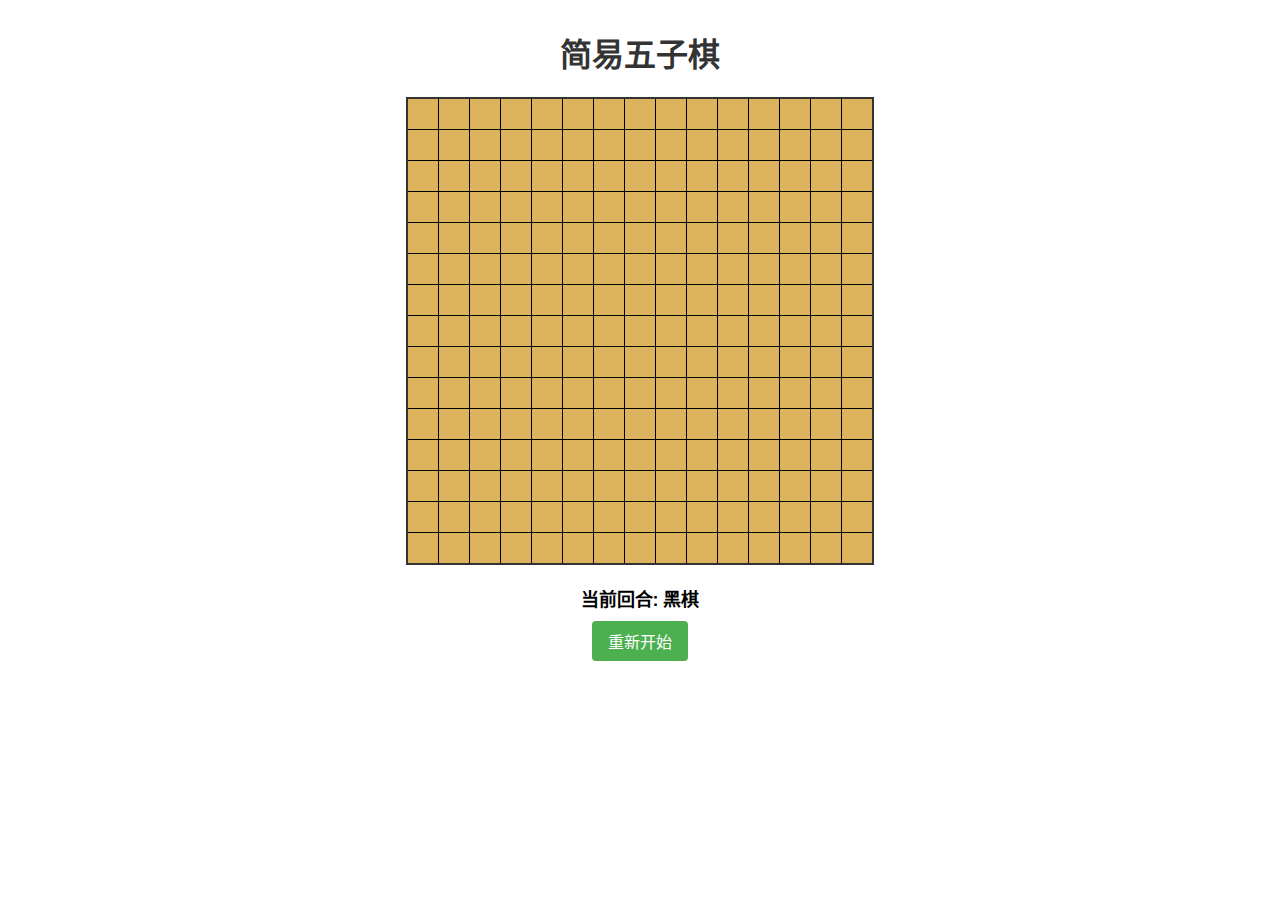
<file: chess/index.html>
<!DOCTYPE html>
<html lang="zh-CN">
<head>
    <meta charset="UTF-8">
    <meta name="viewport" content="width=device-width, initial-scale=1.0">
    <title>简易五子棋</title>
    <style>
        body {
            display: flex;
            flex-direction: column;
            align-items: center;
            font-family: Arial, sans-serif;
        }
        h1 {
            color: #333;
        }
        #game-board {
            display: grid;
            grid-template-columns: repeat(15, 30px);
            grid-template-rows: repeat(15, 30px);
            gap: 1px;
            background-color: #000;
            border: 2px solid #333;
        }
        .cell {
            width: 30px;
            height: 30px;
            background-color: #dcb35c;
            display: flex;
            justify-content: center;
            align-items: center;
            cursor: pointer;
        }
        .piece {
            width: 26px;
            height: 26px;
            border-radius: 50%;
        }
        .black {
            background-color: #000;
        }
        .white {
            background-color: #fff;
        }
        #status {
            margin-top: 20px;
            font-size: 18px;
            font-weight: bold;
        }
        #reset-btn {
            margin-top: 10px;
            padding: 8px 16px;
            background-color: #4CAF50;
            color: white;
            border: none;
            border-radius: 4px;
            cursor: pointer;
            font-size: 16px;
        }
        #reset-btn:hover {
            background-color: #45a049;
        }
    </style>
</head>
<body>
    <h1>简易五子棋</h1>
    <div id="game-board"></div>
    <div id="status">当前回合: 黑棋</div>
    <button id="reset-btn">重新开始</button>

    <script>
        const boardSize = 15;
        const board = Array(boardSize).fill().map(() => Array(boardSize).fill(null));
        let currentPlayer = 'black';
        let gameOver = false;

        const gameBoard = document.getElementById('game-board');
        const statusDisplay = document.getElementById('status');
        const resetButton = document.getElementById('reset-btn');

        // 初始化棋盘
        function initializeBoard() {
            gameBoard.innerHTML = '';
            for (let i = 0; i < boardSize; i++) {
                for (let j = 0; j < boardSize; j++) {
                    const cell = document.createElement('div');
                    cell.classList.add('cell');
                    cell.dataset.row = i;
                    cell.dataset.col = j;
                    cell.addEventListener('click', handleCellClick);
                    gameBoard.appendChild(cell);
                }
            }
        }

        // 处理点击事件
        function handleCellClick(e) {
            if (gameOver) return;

            const row = parseInt(e.target.dataset.row);
            const col = parseInt(e.target.dataset.col);

            if (board[row][col] !== null) return;

            board[row][col] = currentPlayer;
            renderPiece(row, col, currentPlayer);

            if (checkWin(row, col)) {
                statusDisplay.textContent = `游戏结束! ${currentPlayer === 'black' ? '黑棋' : '白棋'}获胜!`;
                gameOver = true;
                return;
            }

            currentPlayer = currentPlayer === 'black' ? 'white' : 'black';
            statusDisplay.textContent = `当前回合: ${currentPlayer === 'black' ? '黑棋' : '白棋'}`;
        }

        // 渲染棋子
        function renderPiece(row, col, player) {
            const cell = document.querySelector(`[data-row="${row}"][data-col="${col}"]`);
            const piece = document.createElement('div');
            piece.classList.add('piece', player);
            cell.appendChild(piece);
        }

        // 检查胜利条件
        function checkWin(row, col) {
            const directions = [
                [0, 1],   // 水平
                [1, 0],   // 垂直
                [1, 1],   // 对角线
                [1, -1]   // 反对角线
            ];

            for (const [dx, dy] of directions) {
                let count = 1;

                // 正向检查
                for (let i = 1; i < 5; i++) {
                    const newRow = row + dx * i;
                    const newCol = col + dy * i;
                    if (newRow < 0 || newRow >= boardSize || newCol < 0 || newCol >= boardSize || 
                        board[newRow][newCol] !== currentPlayer) {
                        break;
                    }
                    count++;
                }

                // 反向检查
                for (let i = 1; i < 5; i++) {
                    const newRow = row - dx * i;
                    const newCol = col - dy * i;
                    if (newRow < 0 || newRow >= boardSize || newCol < 0 || newCol >= boardSize || 
                        board[newRow][newCol] !== currentPlayer) {
                        break;
                    }
                    count++;
                }

                if (count >= 5) return true;
            }

            return false;
        }

        // 重置游戏
        function resetGame() {
            for (let i = 0; i < boardSize; i++) {
                for (let j = 0; j < boardSize; j++) {
                    board[i][j] = null;
                }
            }
            currentPlayer = 'black';
            gameOver = false;
            statusDisplay.textContent = '当前回合: 黑棋';
            initializeBoard();
        }

        resetButton.addEventListener('click', resetGame);

        // 初始化游戏
        initializeBoard();
    </script>
</body>
</html>
</file>
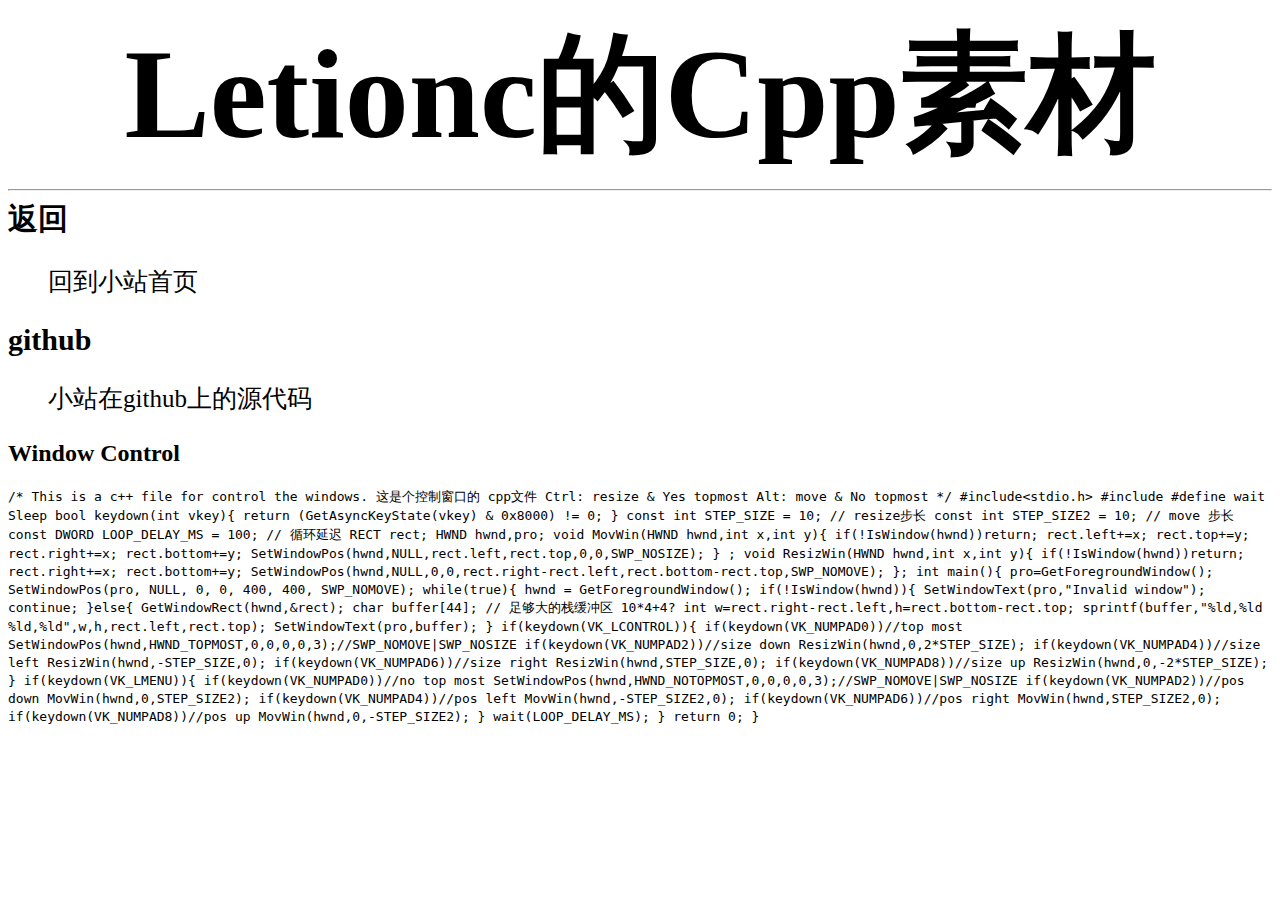
<file: cppEg/index.html>
<!doctype html>
<html>
  <head>
    <meta charset="utf-8">
    <title>Letionc 的素材</title>
    <link href="../app.css" rel="stylesheet">
  </head>
  <body>
    <h1>Letionc<wbr>的Cpp素材</h1>
    <hr>
    <a href=".."><b>返回</b></a>
    <blockquote>回到小站首页</blockquote>
    <a href="https://github.com/Letionc/Letionc.github.io/tree/main/cppEg"><b>github</b></a>
    <blockquote>小站在github上的源代码</blockquote>
    <div id="codes">
      <h2 id="1">Window Control</h2>
      <code class="lang-cpp">/*

This is a c++ file for control the windows.
这是个控制窗口的 cpp文件

Ctrl:	resize	& Yes topmost
Alt:	move 	& No  topmost

*/
#include&lt;stdio.h&gt;
#include<windows.h>
#define wait Sleep
bool keydown(int vkey){
    return (GetAsyncKeyState(vkey) & 0x8000) != 0;
}
const int STEP_SIZE = 10; // resize步长
const int STEP_SIZE2 = 10; // move 步长
const DWORD LOOP_DELAY_MS = 100; // 循环延迟
RECT rect;
HWND hwnd,pro;
void MovWin(HWND hwnd,int x,int y){
	if(!IsWindow(hwnd))return;
	rect.left+=x;
	rect.top+=y;
	rect.right+=x;
	rect.bottom+=y;
    SetWindowPos(hwnd,NULL,rect.left,rect.top,0,0,SWP_NOSIZE);
} ;
void ResizWin(HWND hwnd,int x,int y){
	if(!IsWindow(hwnd))return;
	rect.right+=x;
	rect.bottom+=y;
    SetWindowPos(hwnd,NULL,0,0,rect.right-rect.left,rect.bottom-rect.top,SWP_NOMOVE);
};
int main(){
	pro=GetForegroundWindow();
    SetWindowPos(pro, NULL, 0, 0, 400, 400, SWP_NOMOVE);
    while(true){
        hwnd = GetForegroundWindow();
        if(!IsWindow(hwnd)){
        	SetWindowText(pro,"Invalid window");
            continue;
        }else{
			GetWindowRect(hwnd,&rect);
			char buffer[44];  // 足够大的栈缓冲区 10*4+4?
			int w=rect.right-rect.left,h=rect.bottom-rect.top;
        	sprintf(buffer,"%ld,%ld %ld,%ld",w,h,rect.left,rect.top);
			SetWindowText(pro,buffer);
		}
        if(keydown(VK_LCONTROL)){
            if(keydown(VK_NUMPAD0))//top most
                SetWindowPos(hwnd,HWND_TOPMOST,0,0,0,0,3);//SWP_NOMOVE|SWP_NOSIZE
            if(keydown(VK_NUMPAD2))//size down
                ResizWin(hwnd,0,2*STEP_SIZE);
            if(keydown(VK_NUMPAD4))//size left
                ResizWin(hwnd,-STEP_SIZE,0);
            if(keydown(VK_NUMPAD6))//size right
                ResizWin(hwnd,STEP_SIZE,0);
            if(keydown(VK_NUMPAD8))//size up
                ResizWin(hwnd,0,-2*STEP_SIZE);
        }
        if(keydown(VK_LMENU)){
            if(keydown(VK_NUMPAD0))//no top most
                SetWindowPos(hwnd,HWND_NOTOPMOST,0,0,0,0,3);//SWP_NOMOVE|SWP_NOSIZE
            if(keydown(VK_NUMPAD2))//pos down
                MovWin(hwnd,0,STEP_SIZE2);
            if(keydown(VK_NUMPAD4))//pos left
                MovWin(hwnd,-STEP_SIZE2,0);
            if(keydown(VK_NUMPAD6))//pos right
                MovWin(hwnd,STEP_SIZE2,0);
            if(keydown(VK_NUMPAD8))//pos up
                MovWin(hwnd,0,-STEP_SIZE2);
        }
        wait(LOOP_DELAY_MS);
    }
    return 0;
}</code>
    </div>
  </body>
</html>
</file>
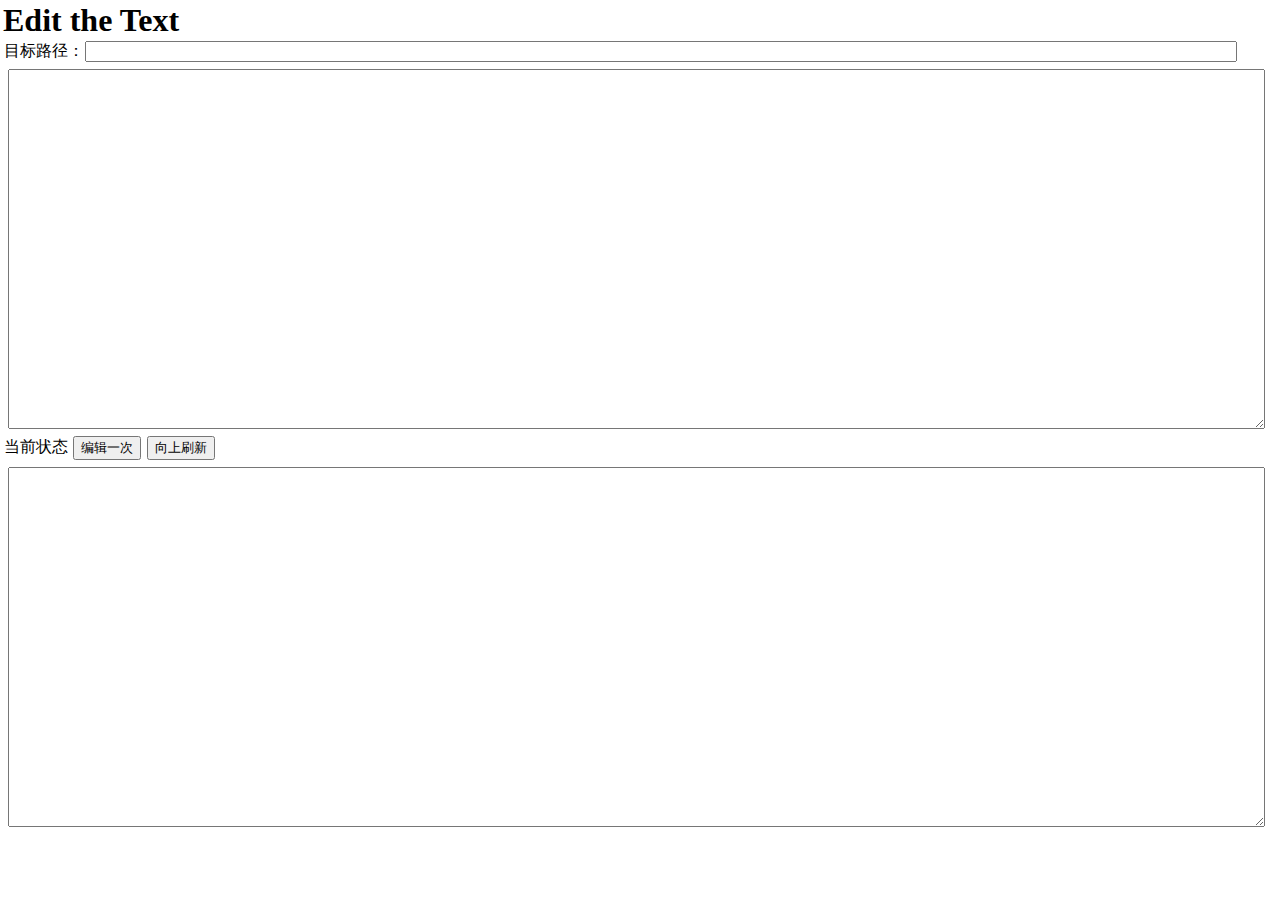
<file: editfast/index.html>
<html>
  <head>
    <meta charset="utf-8">
  </head>
  <style>
    *{
      margin:1px;
    }
    textarea{
      height: 40vh;
      width: calc(99vw - 10px);
      margin: 5px;
    }
  </style>
  <body>
    <h1 id="title">Edit the Text</h1>
    <div>
      <span>
        目标路径：<input type="text" id="path" style="width:90vw;">
      </span>
    </div>
    <div>
      <textarea id="input"></textarea>
      <p>当前状态
        <button onclick="_edit();">编辑一次</button>
        <button onclick="_reload();">向上刷新</button>
      </p>
      <textarea id="look"></textarea>
    </div>
<script>
  "use strict";
  function EditText(urlname,ctnt,Func){
  	fetch(`https://tikolu.net/edit/${encodeURIComponent(urlname)}`,{
  	    method:'POST',
  	    body:JSON.stringify({
  	        "content":ctnt,
  	        "timestamp":(new Date()).getTime(),
  	        "ignoreconflict":true
  	    }),
  	    header:JSON.stringify({
  	        path:`${encodeURIComponent(urlname)}`
  	    })
  	})
  	    .then(response=>response.json())
  	    .then(Func);
  }
  setInterval(()=>{
    fetch(`https://tikolu.net/edit/.text/${document.getElementById('path').value}`, {method:'GET'})
      .then(respon=>respon.text()).then(a=>document.getElementById('look').innerHTML=a);
  },3000);
  function _edit(){
    EditText(document.getElementById('path').value,document.getElementById("input").value,console.warn);
  }
  function _reload(){
    document.getElementById("input").value=document.getElementById("look").value;
  }
    </script>
  </body>
</html>
</file>
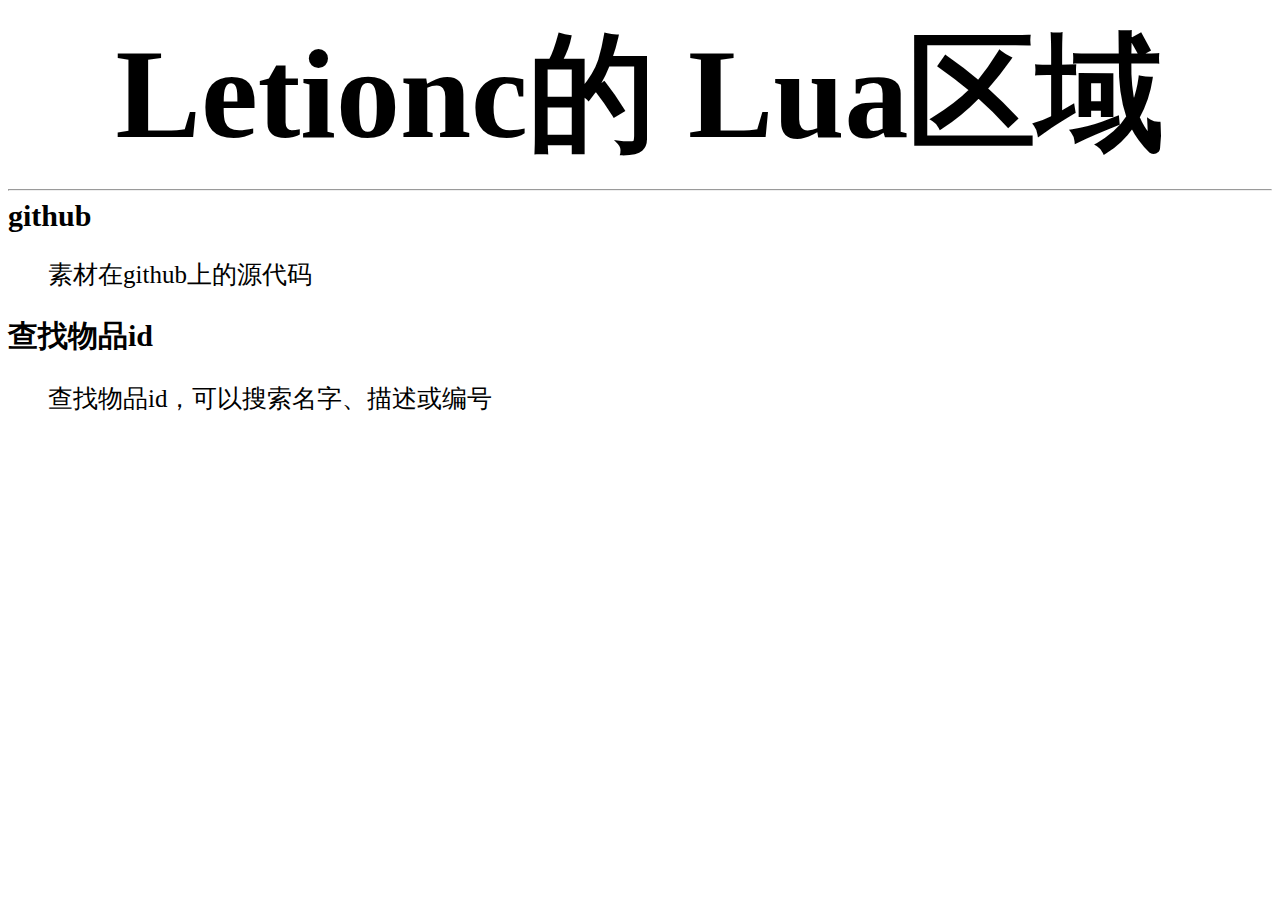
<file: luaEg/index.html>
<!doctype html>
<html>
  <head>
    <meta charset="utf-8">
    <title>Letionc 的 Lua区域</title>
    <link href="../app.css" rel="stylesheet">
  </head>
  <body>
    <h1>Letionc<wbr>的 Lua区域</h1>
    <hr>
    <a href="https://github.com/Letionc/Letionc.github.io/edit/main/luaEg/update.js"><b>github</b></a>
    <blockquote>素材在github上的源代码</blockquote>
    <a href="./1.html"><b>查找物品id</b></a>
    <blockquote>查找物品id，<wbr>可以搜索<wbr>名字、描述或编号</blockquote>
  </body>
</html>
</file>
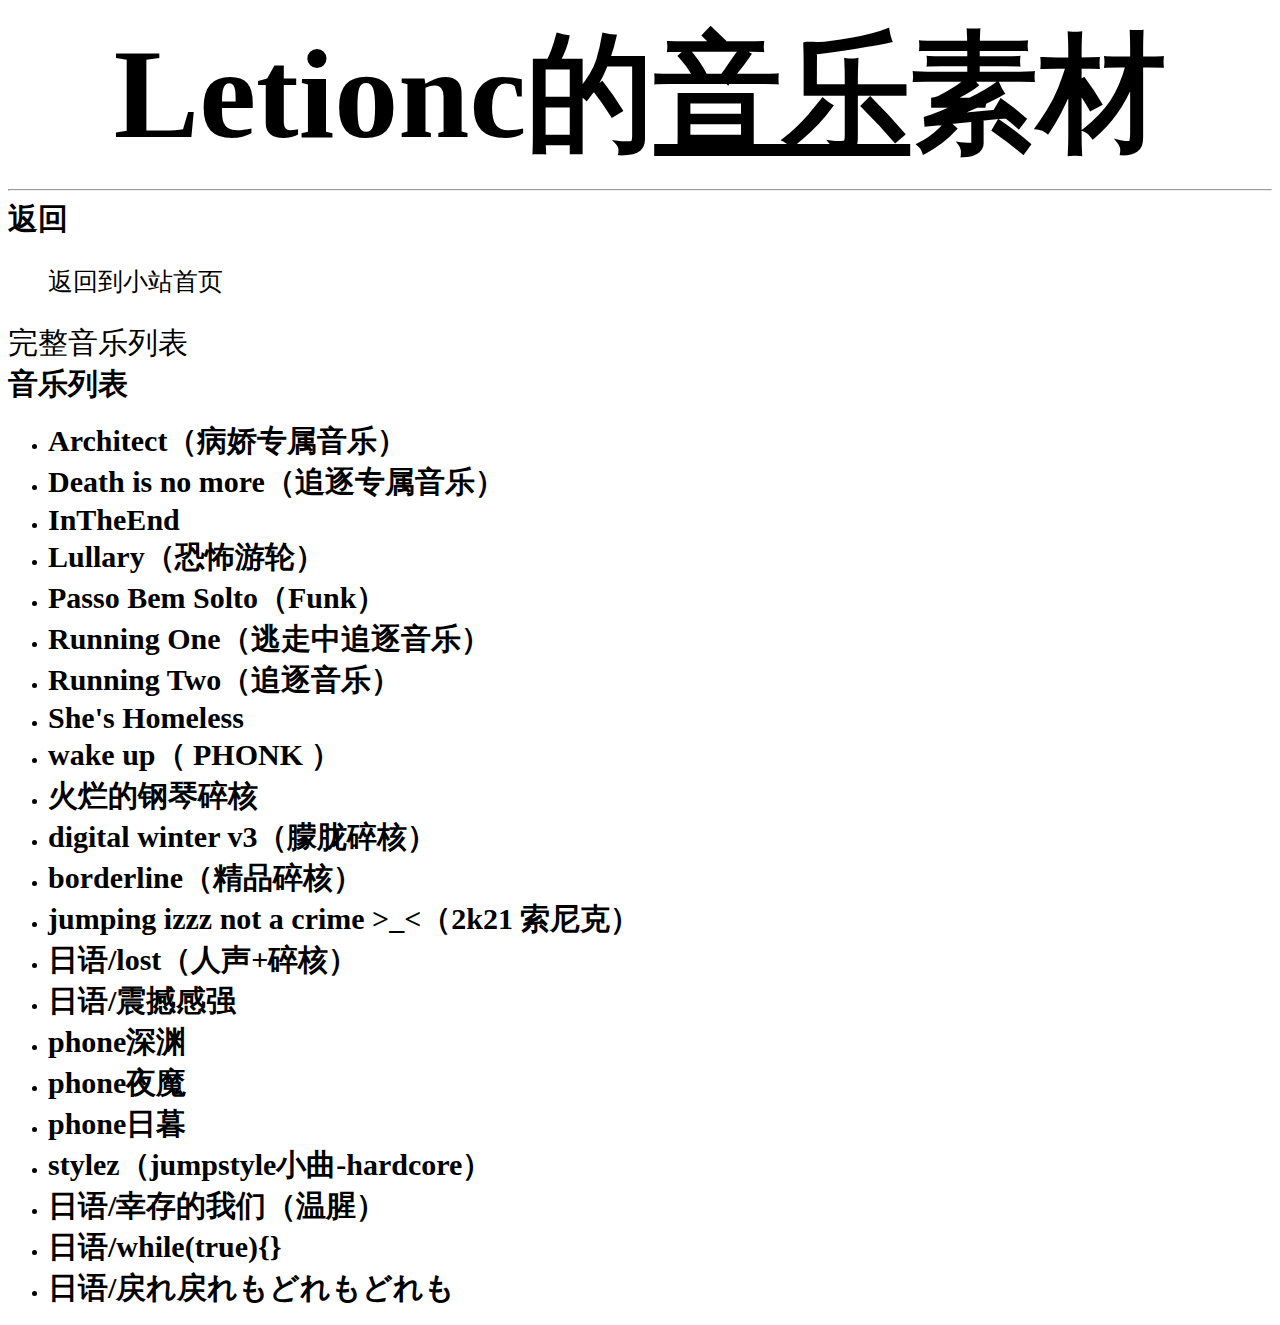
<file: music/index.html>
<!doctype html>
<html>
  <head>
    <meta charset="utf-8">
    <title>Letionc 的素材</title>
    <link href="../app.css" rel="stylesheet">
  </head>
  <body>
    <h1>Letionc<wbr>的<u>音乐</u>素材</h1>
    <hr>
    <a href=".."><b>返回</b></a>
    <blockquote>返回到小站首页</blockquote>
    <a href="https://github.com/Letionc/Letionc.github.io/tree/main/music">完整音乐列表</a>
    <a><b>音乐列表</b></a>
    <ul>
      <li><a href="./Architect.m4a"><b>Architect（病娇专属音乐）</b></a></li>
      <li><a href="./DeathIsNoMORE.m4a"><b>Death is no more（追逐专属音乐）</b></a></li>
      <li><a href="./InTheEnd.m4a"><b>InTheEnd</b></a></li>
      <li><a href="./Lullary恐怖游轮.m4a"><b>Lullary（恐怖游轮）</b></a></li>
      <li><a href="./PassoBemSolid.m4a"><b>Passo Bem Solto（Funk）</b></a></li>
      <li><a href="./Run1.m4a"><b>Running One（逃走中追逐音乐）</b></a></li>
      <li><a href="./Run2.m4a"><b>Running Two（追逐音乐）</b></a></li>
      <li><a href="./She_s_Homeless.m4a"><b>She's Homeless</b></a></li>
      <li><a href="./WakeUp.m4a"><b>wake up（ PHONK ）</b></a></li>
      <li><a href="./anybody_can_find_love_except_you.m4a"><b>火烂的钢琴碎核</b></a></li>
      <li><a href="./digital_winter_v3.m4a"><b>digital winter v3（朦胧碎核）</b></a></li>
      <li><a href="./borderline.m4a"><b>borderline（精品碎核）</b></a></li>
      <li><a href="./jumping_izzz_not_a_crime___.m4a"><b>jumping izzz not a crime &gt;_&lt;（2k21 索尼克）</b></a></li>
      <li><a href="./lost.m4a"><b>日语/lost（人声+碎核）</b></a></li>
      <li><a href="./obj_w5rDlsOJwrLDjj7CmsOj_20080077125_93c7_09ce_666e_42349351e6720ac4db7a5562f5d9ba51.m4a"><b>日语/震撼感强</b></a></li>
      <li><a href="./phone深渊.m4a"><b>phone深渊</b></a></li>
      <li><a href="./phone夜魔.m4a"><b>phone夜魔</b></a></li>
      <li><a href="./phone日暮.m4a"><b>phone日暮</b></a></li>
      <li><a href="./stylez.m4a"><b>stylez（jumpstyle小曲-hardcore）</b></a></li>
      <li><a href="./幸存的我们.m4a"><b>日语/幸存的我们（温腥）</b></a></li>
      <li><a href="./while1.m4a"><b>日语/while(true){}</b></a></li>
      <li><a href="./戻れ戻れもどれもどれも.m4a"><b>日语/戻れ戻れもどれもどれも</b></a></li>
    </ul>
  </body>
</html>
</file>
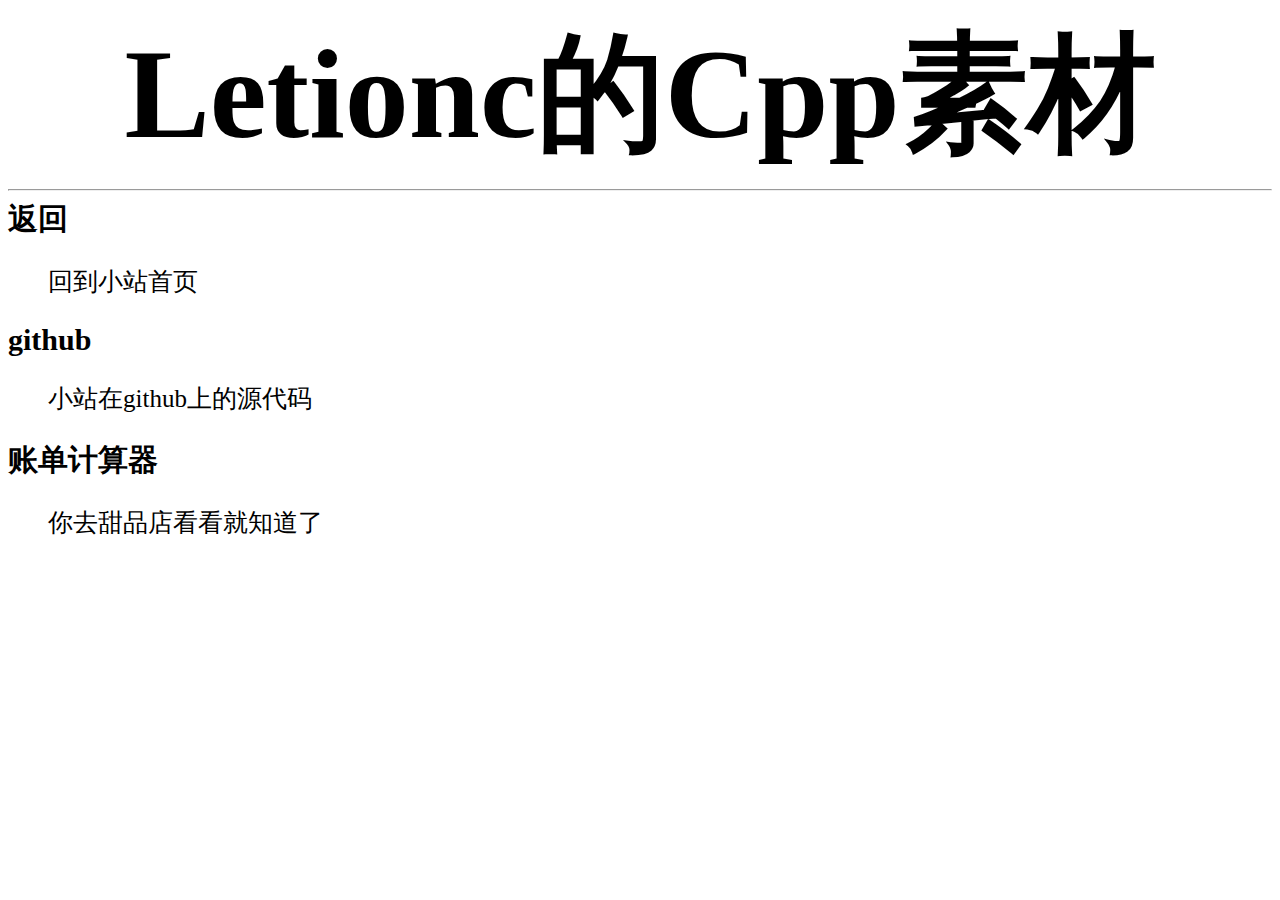
<file: other/index.html>
<!doctype html>
<html>
  <head>
    <meta charset="utf-8">
    <title>Letionc 的素材</title>
    <link href="../app.css" rel="stylesheet">
  </head>
  <body>
    <h1>Letionc<wbr>的Cpp素材</h1>
    <hr>
    <a href=".."><b>返回</b></a>
    <blockquote>回到小站首页</blockquote>
    <a href="https://github.com/Letionc/Letionc.github.io/tree/main/other"><b>github</b></a>
    <blockquote>小站在github上的源代码</blockquote>
    <a href="./1.html"><b>账单计算器</b></a>
    <blockquote>你去甜品店看看就知道了</blockquote>
  </body>
</html>
</file>
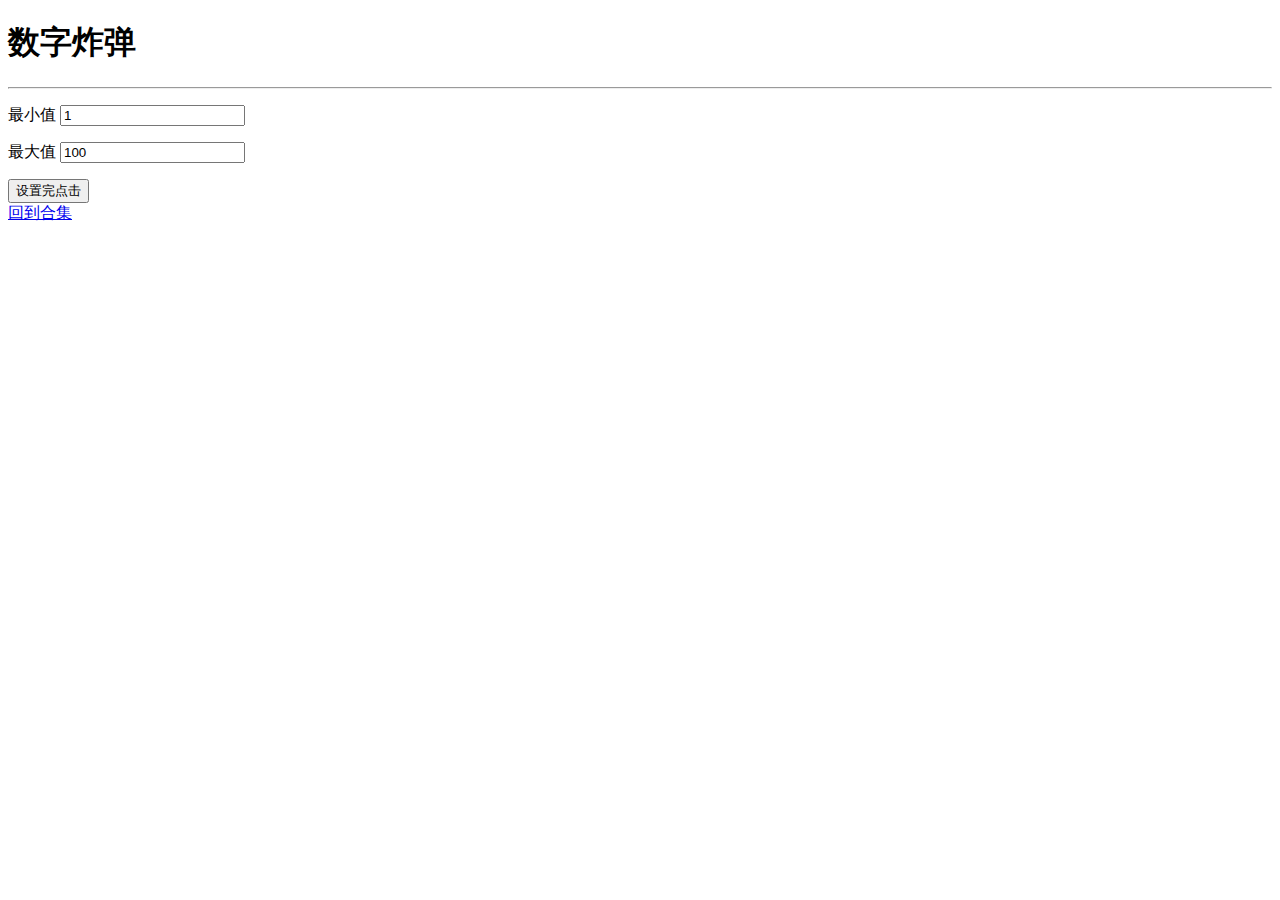
<file: 1.html>
<!DOCTYPE html>
<html>
 <head>
  <meta charset="utf-8">
  <title>来自Letionc的数字炸弹小游戏</title>
 </head>
 <body>
  <h1>数字炸弹</h1>
  <hr/>
  <p id="min-light_text">最小值
   <input type="text" id="min_input" value="1">
  </p>
  <p id="max-light_text">最大值
  <input type="text" id="max_input" value="100">
  </p>
  <button type="button" id="start_button" onclick="start();">设置完点击
  </button>
  <noscript>
   <p>对不起，您由于某些原因无法进行Javascript代码以致您可能无法正常游玩，请更换设备或更新浏览器后重试！</p>
  </noscript>
  <p id="input_text" style="display:none">
  (加载中)</p>
  <input type="text" id="input" style="display:none" value="">
  <button type="button" id="input_button" onclick="inputFunction();"       style="display:none;font-size:20px;">输入完毕</button>
  <a href="main.html" style="display:block" id=14>回到合集</a>
  <script>
   var input = null;
   var min = null;
   var max = null;
   var bomb = null;
   function start(){
    document.getElementById("start_button").style.display = "none";
    document.getElementById("min-light_text").style.display = "none";
    document.getElementById("max-light_text").style.display = "none";
    document.getElementById(14).style.display = "none";
    document.getElementById("input_text").style.display = "block";
    document.getElementById("input").style.display = "inline";
    document.getElementById("input_button").style.display = "inline";
    min = Math.floor(document.getElementById("min_input").value);
    max = Math.floor(document.getElementById("max_input").value);
    bomb = Math.floor((Math.random() * (max - min) ) + min);
    document.getElementById("input_text").innerHTML = "在" + min + "~" + max + "之间输入一个数";
   }
   function inputFunction(){
    input = Math.floor(document.getElementById("input").value);
    if (input > max || input < min){
     window.alert("值超出了区间！");
    }
    else{
     if(input == bomb){
      document.getElementById("input_text").style.color = "#990000";
      document.getElementById("input_text").innerHTML 
       = "你输了！炸弹是" + bomb;
      document.getElementById("input").style.display = "none";
      document.getElementById("input_button").style.display = "none";
       document.getElementById(14).style.display = "block";
     }
     else{
      if(input > bomb){max = input - 1;}
      else{min = input + 1;}
      if(max - 2 <= min){
       document.getElementById("input_text").style.color = "#009900";
       document.getElementById("input_text").innerHTML 
        = "你赢了！炸弹是" + bomb;
       document.getElementById("input").style.display = "none";
       document.getElementById("input_button").style.display = "none";
       document.getElementById(14).style.display = "block";
      }
      else{
       document.getElementById("input_text").innerHTML =
"在" + min + "~" + max + "之间输入一个数";
       document.getElementById("input").value = "";
      }
     }
    }
    return;
   }
  </script>
 </body>
</html>
</file>
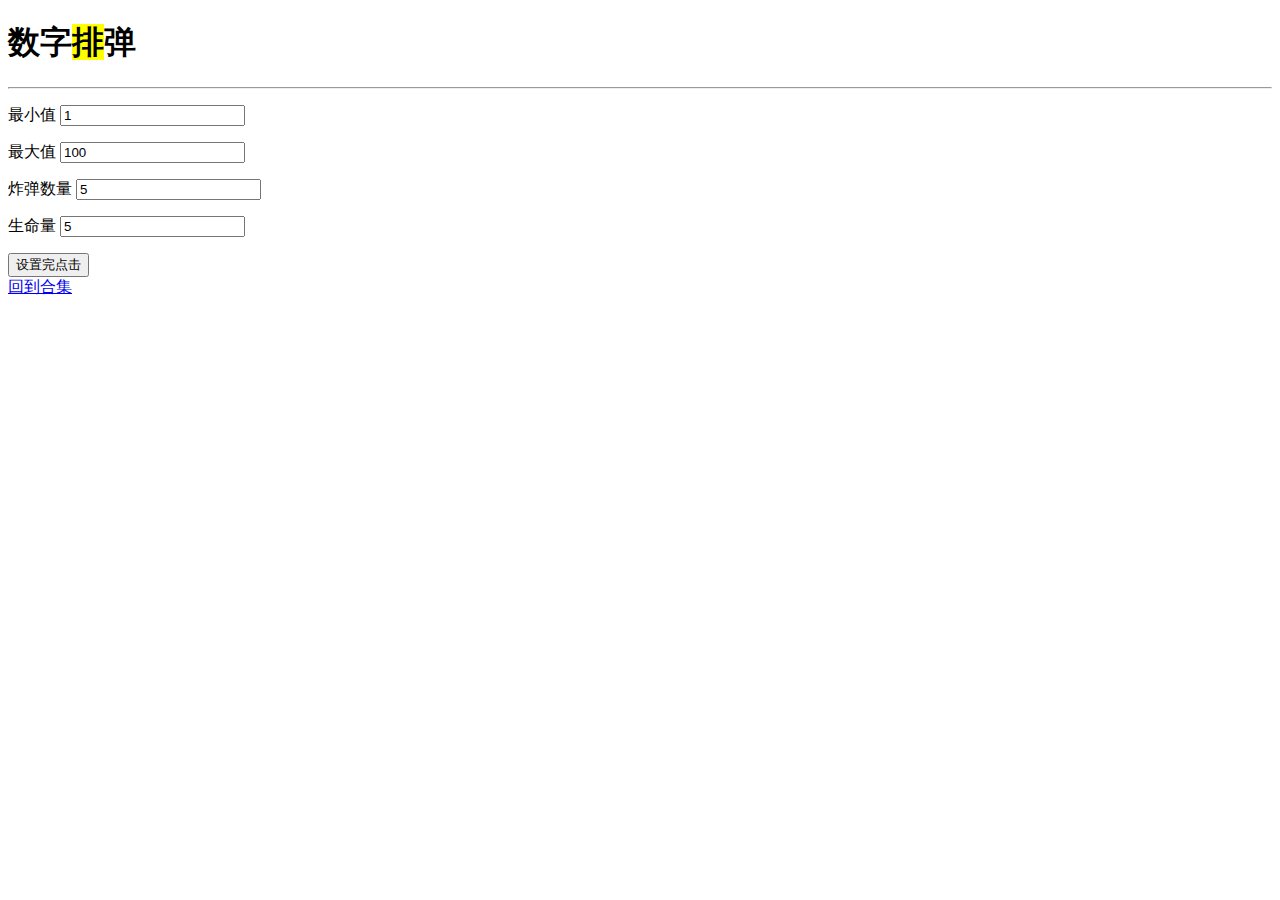
<file: 2.html>
<!DOCTYPE html>
<html>
 <head>
  <meta charset="utf-8">
   <title>来自Letionc的数字炸弹升级版</title>
 </head>
 <body>
  <h1>数字<mark>排</mark>弹</h1>
  <hr/>
<div id="StartPage">
  <p id="min-light_text">最小值
   <input type="number" id="min_input" value=1>
  </p>
  <p id="max-light_text">最大值
  <input type="number" id="max_input" value=100>
  </p>
  <p id="bomb-light_text">炸弹数量
  <input type="number" id="bomb_input" value=5>
  </p>
  <p id="hp-light_text">生命量
  <input type="number" id="hp_input" value=5>
  </p>
  <button type="button" id="start_button" onclick="start();">设置完点击
  </button>
  <noscript>
   <p>对不起，您由于某些原因无法进行Javascript代码以致您可能无法正常游玩，请更换设备或更新浏览器后重试！</p>
  </noscript>
  <a href="main.html" style="display:block">回到合集</a>
</div>
<div id="GamePage" style="display:none">
  <p id="input_text" style="display:block">
  (加载中)</p>
  <input type="text" id="input" style="display:block" value="">
<div id="input_button">
   <button type="button" id="l_button" onclick="inputFunction(1);"       style="display:inline;font-size:20px;">排掉左边</button>
   <button type="button" id="r_button" onclick="inputFunction(2);"       style="display:inline;font-size:20px;">排掉右边</button><br/>
   <button type="button" id="m_button" onclick="inputFunction(3);"       style="display:inline;font-size:20px;">精准打击</button>
   <button type="button" id="res_button" onclick="inputFunction(4);"       style="display:inline;font-size:20px;">重置范围</button>
</div>
  <a href="main.html" style="display:none" id=14>回到合集</a>
</div>
  <script>
   var input = null;
   var min = null;
   var max = null;
   var bomb = [];
   var sumb = null;
   var hp = null;
   var findb = 0;
   function start(){
    document.getElementById("StartPage").style.display = "none";
    document.getElementById("GamePage").style.display = "block";
    min = Math.floor(document.getElementById("min_input").value);
    max = Math.floor(document.getElementById("max_input").value);
    sumb = Math.floor(document.getElementById("bomb_input").value);
    hp = Math.floor(document.getElementById("hp_input").value);
    for(;bomb.length<sumb;){
     bomb.push(Math.floor((Math.random() * (max - min + 1)) + min));
     let t=bomb.pop();
     if(bomb.indexOf(t) == -1)bomb.push(t);
    }
    document.getElementById("input_text").innerHTML = "在" + min + "~" + max + "之间输入一个数,当前生命为" + hp + " .";
    return;
   }
   
   function inputFunction(m){
   if(hp <= 0){
      document.getElementById("input_text").style.color = "#990000";
      document.getElementById("input_text").innerHTML 
       = "你已经输了！";
      document.getElementById("input").style.display = "none";
      document.getElementById("input_button").style.display = "none";
      document.getElementById(14).style.display = "block";
      return;}
    input = Math.floor(document.getElementById("input").value);
    if(m == 4){min = Math.floor(document.getElementById("min_input").value);
       max = Math.floor(document.getElementById("max_input").value);document.getElementById("input_text").innerHTML = "在" + min + "~" + max + "之间输入一个数,当前生命为" + hp + " .";
       document.getElementById("input").value = "";return;}
    if (input > max || input < min){
     window.alert("值超出了区间！");
    }
    else{let noFind = 0; 
    if(m == 1)min = input;
    if(m == 2)max = input;
    
    for(let i = 0;i<bomb.length;i++){
     if(input == bomb[i]){
      if(m == 3){window.alert("你捕捉了炸弹, 炸弹为 " + bomb[i] + " .");
      bomb.splice(i,1);
      if(bomb.length < 1){
       document.getElementById("input_text").style.color = "#009900";
       document.getElementById("input_text").innerHTML 
        = "你赢了！没有炸弹了!";
       document.getElementById("input").style.display = "none";
       document.getElementById("input_button").style.display = "none";
       document.getElementById(14).style.display = "block";return;
      }
      min = Math.floor(document.getElementById("min_input").value);
       max = Math.floor(document.getElementById("max_input").value);
       document.getElementById("input_text").innerHTML =
"在" + min + "~" + max + "之间输入一个数,当前生命为" + hp + " .";
       document.getElementById("input").value = "";return;}
      hp--;
      if(hp <= 0){
      document.getElementById("input_text").style.color = "#990000";
      document.getElementById("input_text").innerHTML 
       = "你输了！炸弹是 " + bomb + " 中的 " + bomb[i] +" .";
      document.getElementById("input").style.display = "none";
      document.getElementById("input_button").style.display = "none";
      document.getElementById(14).style.display = "block";
      return;}
      window.alert("你踩到了炸弹，目前血量为 " + hp + " ,炸弹为 " + bomb[i] + " .");
      min = Math.floor(document.getElementById("min_input").value);
       max = Math.floor(document.getElementById("max_input").value);
       document.getElementById("input_text").innerHTML =
"在" + min + "~" + max + "之间输入一个数,当前生命为" + hp + " .";return;
       document.getElementById("input").value = "";
     }
     if((max - min == 2)&&(max - 1 == bomb[i])){
      window.alert("你捕捉了炸弹, 炸弹为 " + bomb[i] + " .");
      bomb.splice(i,1);
      if(bomb.length <= 0){
       document.getElementById("input_text").style.color = "#009900";
       document.getElementById("input_text").innerHTML 
        = "你赢了！没有炸弹了!";
       document.getElementById("input").style.display = "none";
       document.getElementById("input_button").style.display = "none";
       document.getElementById(14).style.display = "block";return;
      }
      min = Math.floor(document.getElementById("min_input").value);
       max = Math.floor(document.getElementById("max_input").value);
       document.getElementById("input_text").innerHTML =
"在" + min + "~" + max + "之间输入一个数,当前生命为" + hp + " .";
       document.getElementById("input").value = "";return;
     }
       if((bomb[i]<=max)&&(bomb[i]>=min))noFind++;
    }
    document.getElementById("input_text").innerHTML =
"在" + min + "~" + max + "之间输入一个数,当前生命为 " + hp + " ,范围内还有 " + (noFind) + " 个炸弹.";
       document.getElementById("input").value = "";
    }
    return;
   }
  </script>
 </body>
</html>
</file>
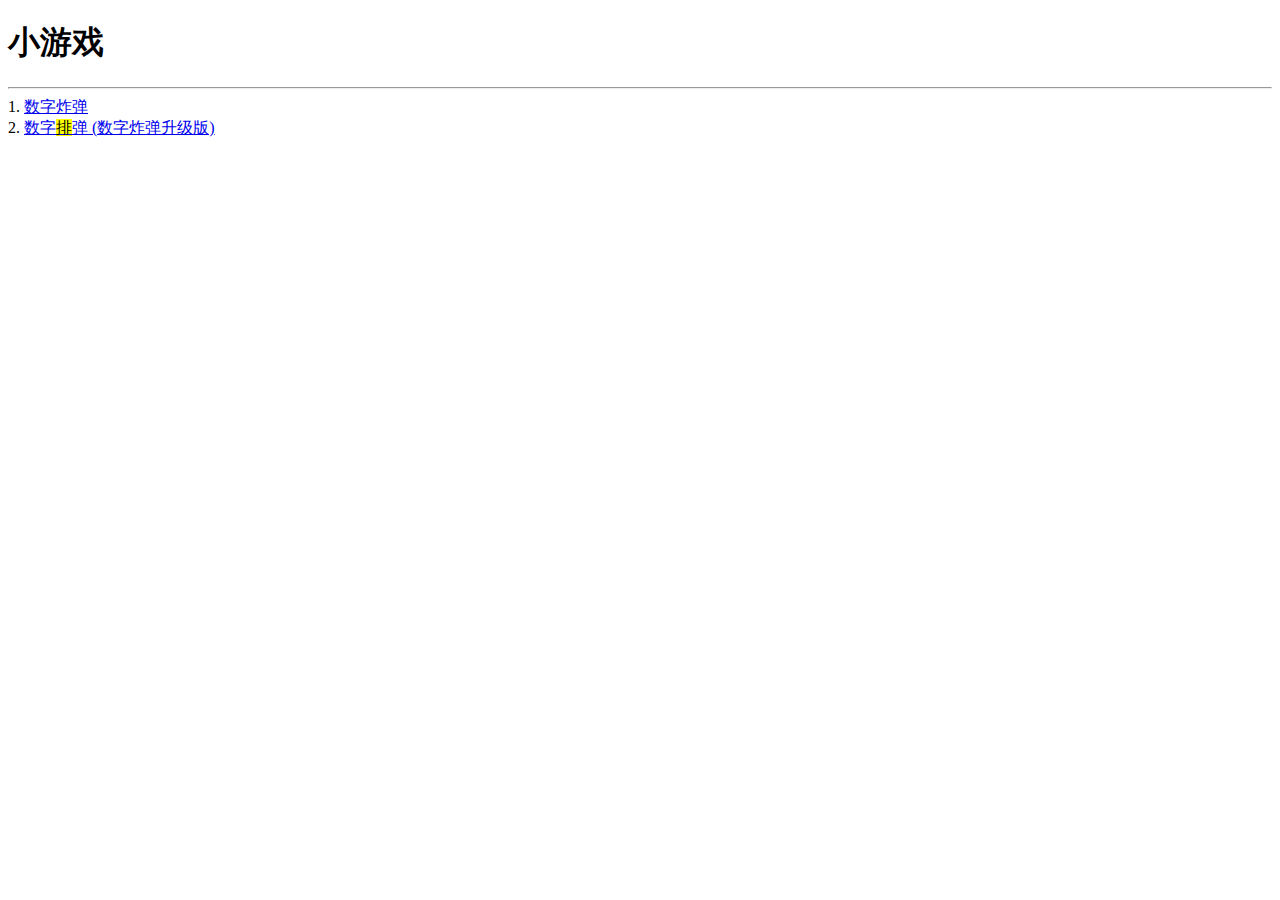
<file: main.html>
<!DOCTYPE html>
<html>
 <head>
  <meta charset="utf-8">
  <title>Letionc的小游戏合集</title>
 </head>
 <body>
  <h1>小游戏</h1>
  <hr/>
  1. <a href="1.html">数字炸弹</a><br/>
  2. <a href="2.html">数字<mark>排</mark>弹 (数字炸弹升级版) </a>
 </body>
</html>
</file>
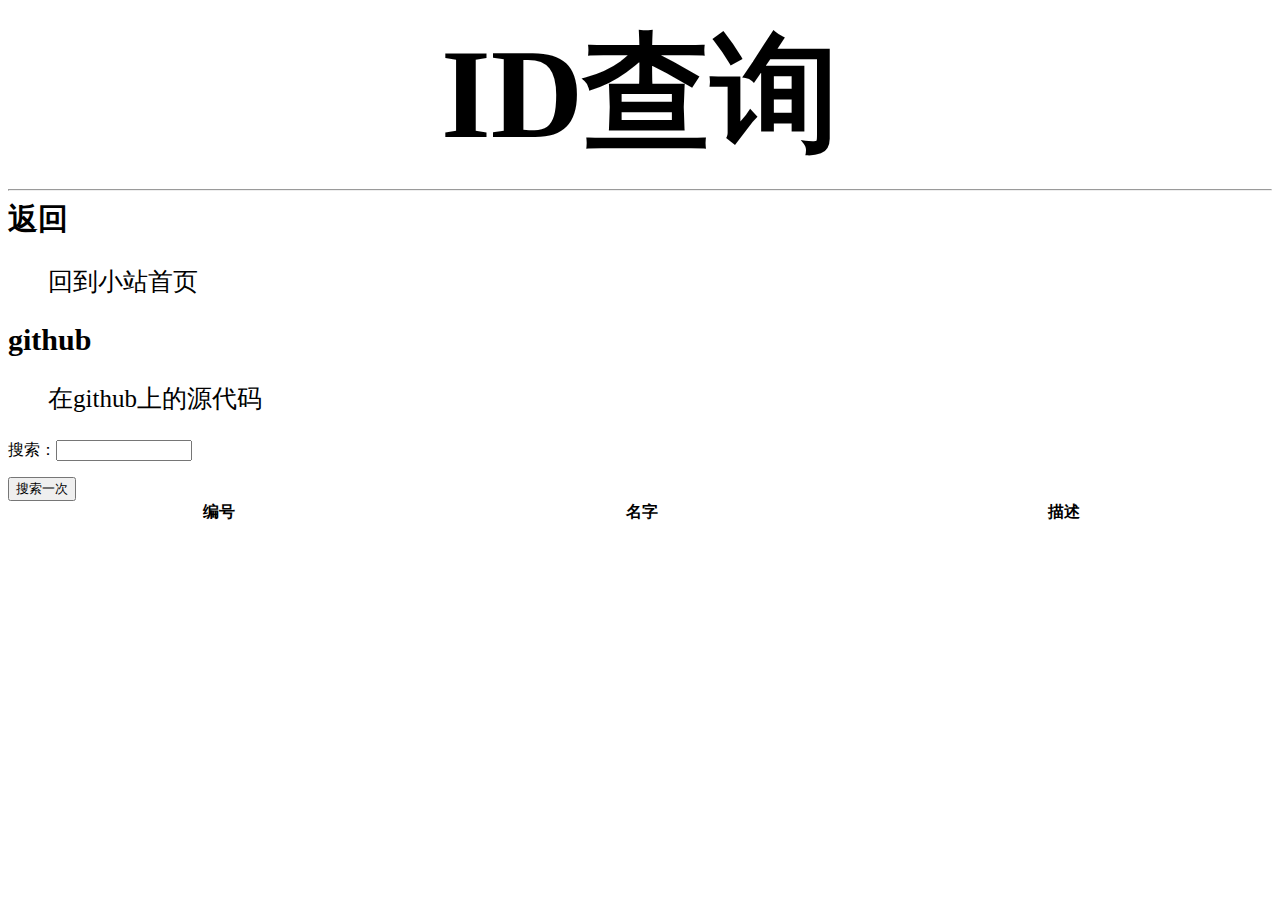
<file: luaEg/1.html>
<!doctype html>
<html>
  <head>
    <meta charset="utf-8">
    <title>ID查询</title>
    <link href="../app.css" rel="stylesheet">
    <style>
      table,thead,tbody,#choose{
        width:99vw;
      }
      th,td{
        width:33vw;
      }
    </style>
  </head>
  <body>
    <h1>ID查询</h1>
    <hr>
    <a href=".."><b>返回</b></a>
    <blockquote>回到小站首页</blockquote>
    <a href="https://github.com/Letionc/Letionc.github.io/edit/main/luaEg/1.html"><b>github</b></a>
    <blockquote>在github上的源代码</blockquote>
    <div class="flex">
      <p class="flex-kid" id="proc"></p>
      <p class="flex-kid">搜索：<input id="in" style="width:10vw;"></p>
      <button onclick="search();">搜索一次</button>
      <div id="choose">
        <table style="border-collapse:collapse;">
          <thead>
            <th>编号</th>
            <th>名字</th>
            <th>描述</th>
          </thead>
          <tbody id="table">
          </tbody>
        </table>
      </div>
    </div>
    <script src="1_res0n.js"></script>
    <script src="1_main.js"></script>
  </body>
</html>
</file>
<file: app.css>
@keyframes a{
  0%{
    transform:translateX(20vw);
    opacity:0%
  }
  100%{
    transform:translateX(0vw);
    opacity:100%
  }
}
h1{
  text-align:center;
  font-size:10vw;
  margin:0px;
}
a{
  font-size:30px;
  text-decoration:none;
  color:#000;
  animation-name:a;
  animation-duration: 1s;
  animation-fill-mode: forwards;
  width:max-content;
  display:block;
}
blockquote{
  font-size:25px;
}
a::hover{
  font-size:40px;
  text-decoration:underline;
  color:#00f;
  width:max-content;
  display:block;
}
flex{
  display: flex;
  flex-direction: column;
  align-items: center;
  flex-wrap: wrap;
  align-content: center;
}
flex-kid{
  flex:1;
}
</file>
